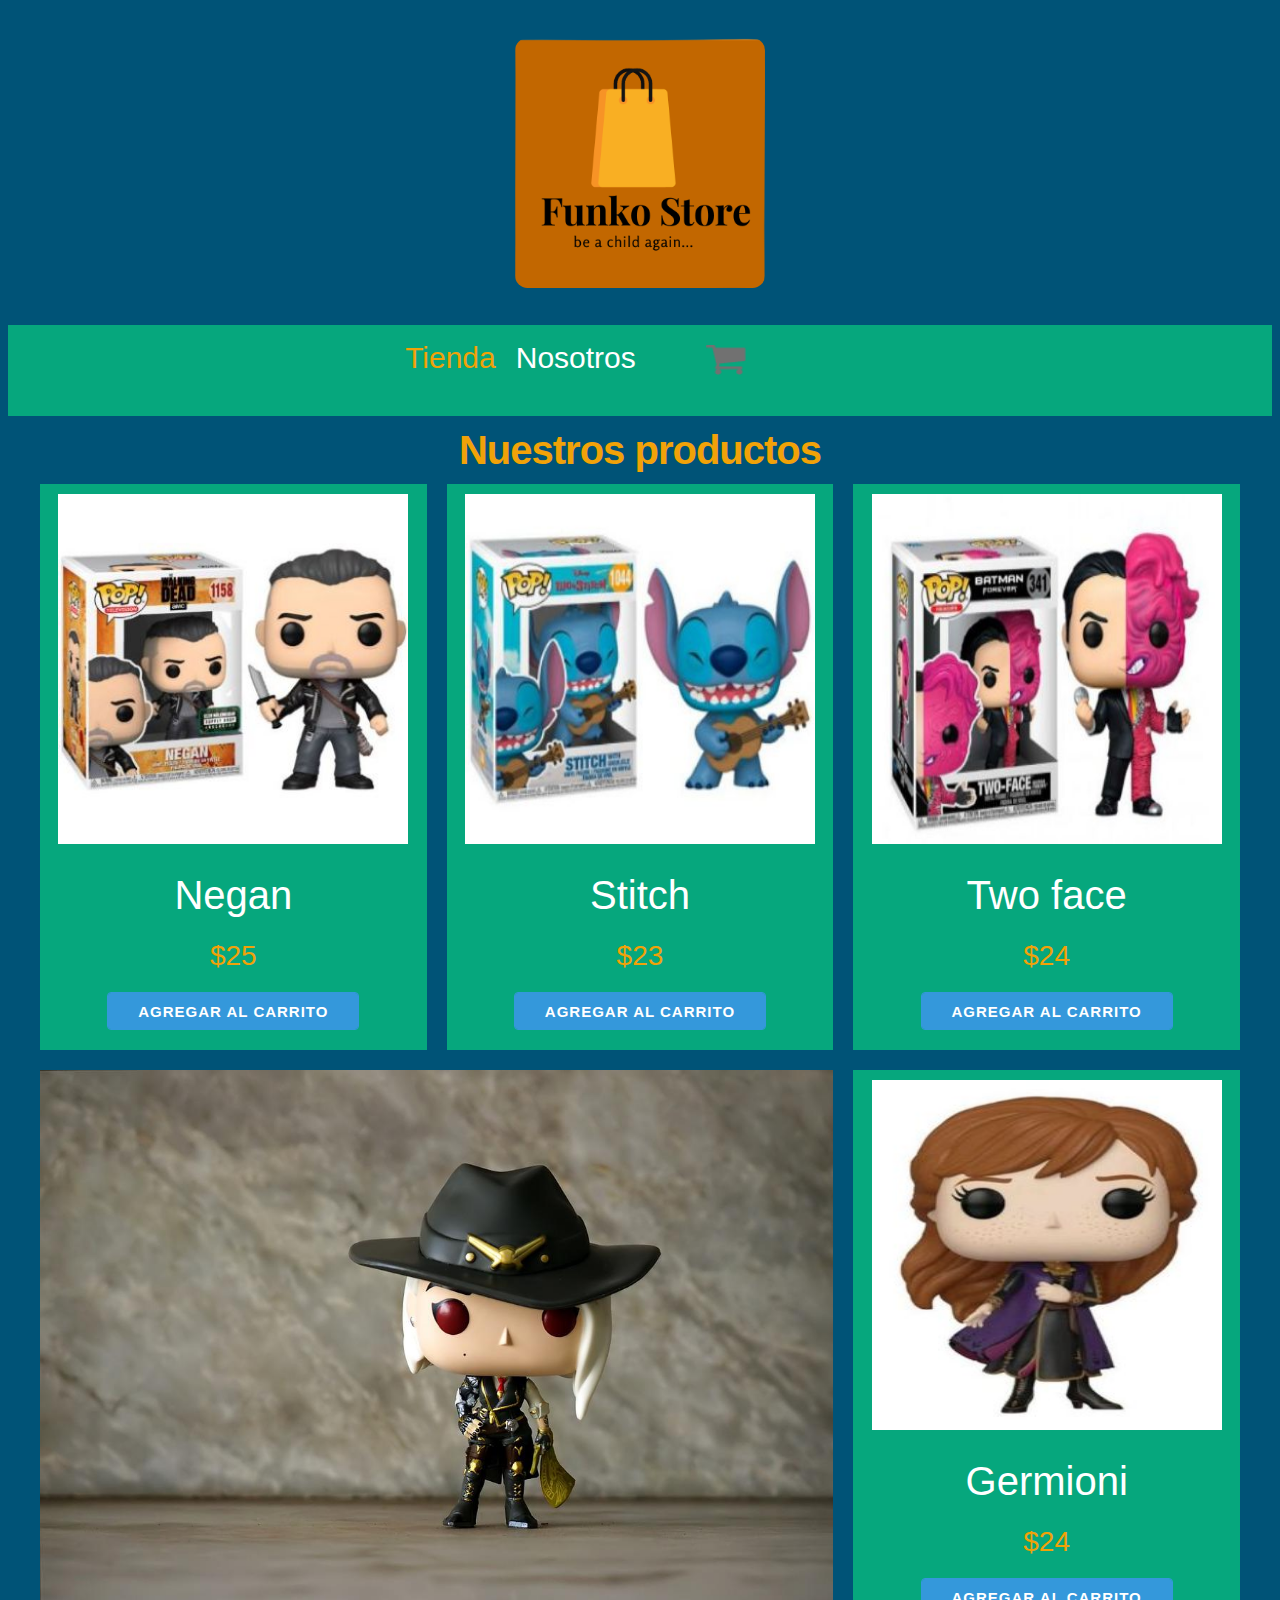
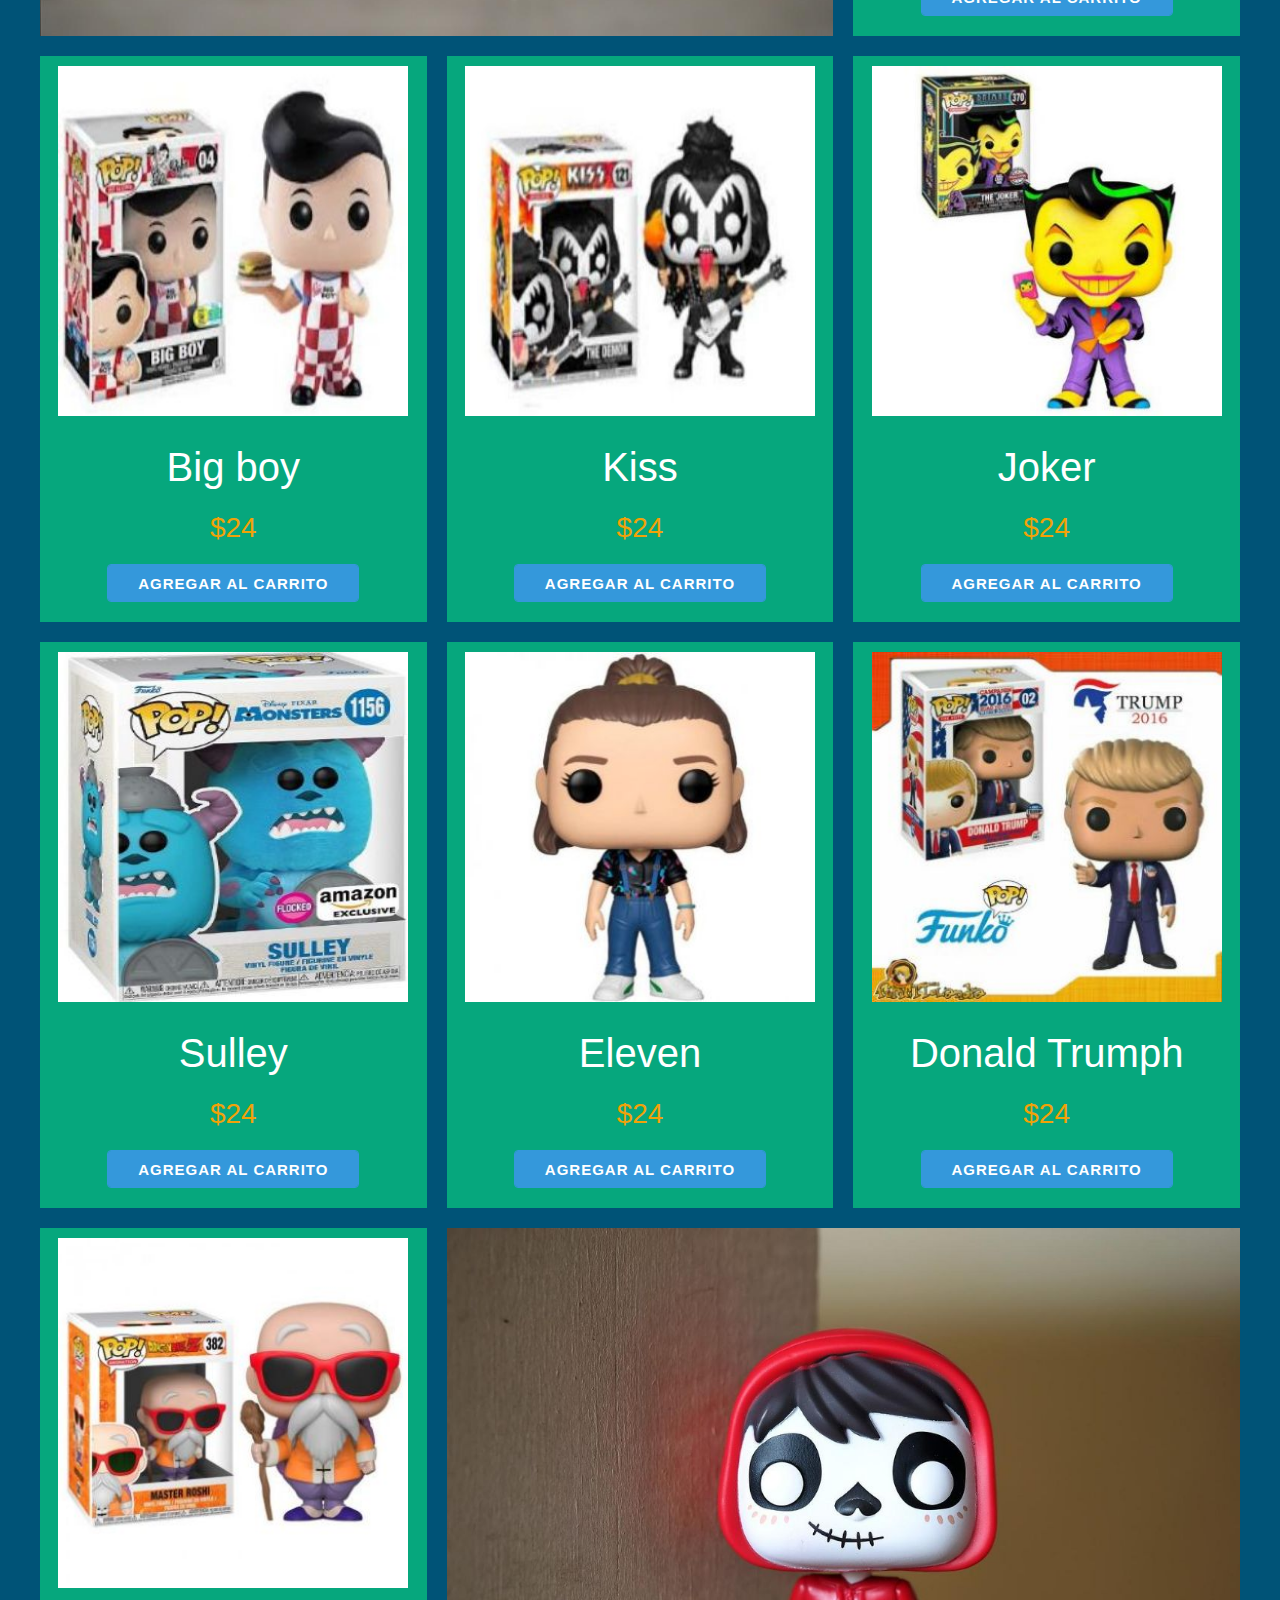
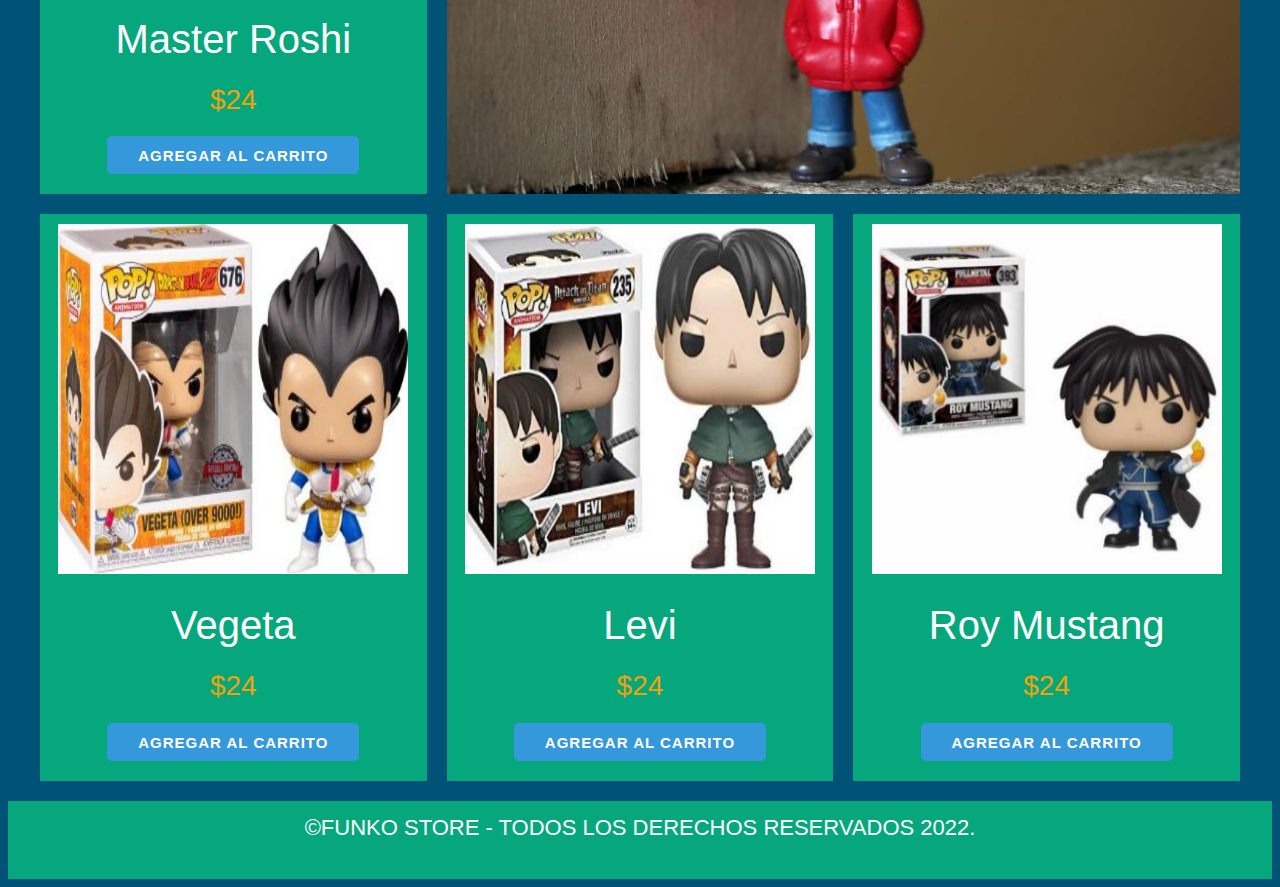
<file: index.html>
<!DOCTYPE html>
<html lang="en">

<head>
    <meta charset="UTF-8">
    <meta http-equiv="X-UA-Compatible" content="IE=edge">
    <meta name="viewport" content="width=device-width, initial-scale=1.0">
    <link rel="stylesheet" href="css/skeleton.css">
    <link rel="stylesheet" href="css/main.css">
    <link rel="stylesheet" href="css/botones.css">
    <link rel="stylesheet" href="https://cdnjs.cloudflare.com/ajax/libs/font-awesome/6.2.0/css/all.min.css">
    <link rel="preconnect" href="https://fonts.googleapis.com">
    <link rel="preconnect" href="https://fonts.gstatic.com" crossorigin>
    <link href="https://fonts.googleapis.com/css2?family=Jacques+Francois&family=Rakkas&display=swap" rel="stylesheet">

    <title>FunkoStore</title>
</head>

<body>
    <header class="header">
        <a href="index.html">
            <img class="header__logo" src="img/logo.png">
        </a>
    </header>
    <nav class="navegacion">
        <a href="index.html" class="navegacion__enlace navegacion__enlace--activo">Tienda</a>
        <a href="nosotros.html" class="navegacion__enlace ">Nosotros</a>

        <div class="two columns u-pull-right">
            <ul>
                <li class="submenu">
                    <img src="img/cart.png" id="img-carrito">
                    <div id="carrito">

                        <table id="lista-carrito" class="u-full-width">
                            <thead>
                                <tr>
                                    <th>Imagen</th>
                                    <th>Nombre</th>
                                    <th>Precio</th>
                                    <th>Cantidad</th>
                                    <th></th>
                                </tr>
                            </thead>
                            <tbody></tbody>
                        </table>

                        <a href="#" id="vaciar-carrito" class="button u-full-width">Vaciar Carrito</a>
                    </div>
                </li>
            </ul>
        </div>
    </nav>
    <main class="contenedor">
        <h1>Nuestros productos</h1>

        <div class="grid" id="lista-productos">
            <div class="producto">
                <a href="producto.html">
                    <img src="img/1.jpg" class="product__image mediana" alt="imagen funko">
                </a>
                <div class="producto__informacion">
                    <p class="producto__nombre">Negan</p>
                    <p class="producto__precio">$25</p>
                </div>

                <button class="third btnd agregar-carrito" data-id="1">Agregar al carrito</button>
            </div>
            <!--.producto-->
            <div class="producto">
                <a href="producto.html">
                    <img src="img/2.jpg" class="product_image mediana" alt="imagen funko">
                </a>
                <div class="producto__informacion">
                    <p class="producto__nombre">Stitch</p>
                    <p class="producto__precio">$23</p>
                </div>

                <button class="third btnd agregar-carrito" data-id="2">Agregar al carrito</button>
            </div>
            <!--.producto-->
            <div class="producto">
                <a href="producto.html">
                    <img src="img/3.jpg" class="product_image mediana" alt="imagen funko">
                </a>
                <div class="producto__informacion">
                    <p class="producto__nombre">Two face</p>
                    <p class="producto__precio">$24</p>
                </div>

                <button class=" third btnd agregar-carrito" data-id="3">Agregar al carrito</button>
            </div>
            <!--.producto-->
            <div class="producto">
                <a href="producto.html">
                    <img src="img/4.jpg" class="product_image mediana" alt="imagen funko">
                    <div class="producto__informacion">
                        <p class="producto__nombre">Germioni</p>
                        <p class="producto__precio">$24</p>
                    </div>
                </a>
                <button class="third btnd agregar-carrito" data-id="4">Agregar al carrito</button>
            </div>
            <!--.producto-->
            <div class="producto">
                <a href="producto.html">
                    <img src="img/5.jpg" class="product_image mediana" alt="imagen funko">
                </a>
                <div class="producto__informacion">
                    <p class="producto__nombre">Big boy</p>
                    <p class="producto__precio">$24</p>
                </div>

                <button class="third btnd agregar-carrito" data-id="5">Agregar al carrito</button>
            </div>
            <!--.producto-->
            <div class="producto">
                <a href="producto.html">
                    <img src="img/6.jpg" class="product_image mediana" alt="imagen funko">
                </a>
                <div class="producto__informacion">
                    <p class="producto__nombre">Kiss</p>
                    <p class="producto__precio">$24</p>
                </div>

                <button class="third btnd agregar-carrito" data-id="6">Agregar al carrito</button>
            </div>
            <!--.producto-->
            <div class="producto">
                <a href="producto.html">
                    <img src="img/7.jpg" class="product_image mediana" alt="imagen funko">
                </a>
                <div class="producto__informacion">
                    <p class="producto__nombre">Joker</p>
                    <p class="producto__precio">$24</p>
                </div>

                <button class="third btnd agregar-carrito" data-id="7">Agregar al carrito</button>
            </div>
            <!--.producto-->
            <div class="producto">
                <a href="producto.html">
                    <img src="img/8.jpg" class="product_image mediana" alt="imagen funko">
                </a>
                <div class="producto__informacion">
                    <p class="producto__nombre">Sulley</p>
                    <p class="producto__precio">$24</p>
                </div>

                <button class="third btnd agregar-carrito" data-id="8">Agregar al carrito</button>
            </div>
            <!--.producto-->
            <div class="producto">
                <a href="producto.html">
                    <img src="img/9.jpg" class="product_image mediana" alt="imagen funko">
                </a>
                <div class="producto__informacion">
                    <p class="producto__nombre">Eleven</p>
                    <p class="producto__precio">$24</p>
                </div>

                <button class="third btnd agregar-carrito" data-id="9">Agregar al carrito</button>
            </div>
            <!--.producto-->
            <div class="producto">
                <a href="producto.html">
                    <img src="img/10.jpg" class="product_image mediana" alt="imagen funko">
                </a>
                <div class="producto__informacion">
                    <p class="producto__nombre">Donald Trumph</p>
                    <p class="producto__precio">$24</p>
                </div>

                <button class="third btnd agregar-carrito" data-id="10">Agregar al carrito</button>
            </div>
            <!--.producto-->
            <div class="producto">
                <a href="producto.html">
                    <img src="img/11.jpg" class="product_image mediana" alt="imagen funko">
                </a>
                <div class="producto__informacion">
                    <p class="producto__nombre">Master Roshi</p>
                    <p class="producto__precio">$24</p>
                </div>

                <button class="third btnd agregar-carrito" data-id="11">Agregar al carrito</button>
            </div>
            <!--.producto-->
            <div class="producto">
                <a href="producto.html">
                    <img src="img/12.jpg" class="product_image mediana" alt="imagen funko">
                </a>
                <div class="producto__informacion">
                    <p class="producto__nombre">Vegeta</p>
                    <p class="producto__precio">$24</p>
                </div>

                <button class="third btnd agregar-carrito" data-id="12">Agregar al carrito</button>
            </div>
            <!--.producto-->
            <div class="producto">
                <a href="producto.html">
                    <img src="img/13.jpg" class="product_image mediana" alt="imagen funko">
                </a>
                <div class="producto__informacion">
                    <p class="producto__nombre">Levi</p>
                    <p class="producto__precio">$24</p>
                </div>

                <button class="third btnd agregar-carrito" data-id="13">Agregar al carrito</button>
            </div>
            <!--.producto-->
            <div class="producto">
                <a href="producto.html">
                    <img src="img/15.jpg" class="product_image mediana" alt="imagen funko">
                </a>
                    <div class="producto__informacion">
                        <p class="producto__nombre">Roy Mustang</p>
                        <p class="producto__precio">$24</p>
                    </div>
                
                <button class="third btnd agregar-carrito" data-id="14">Agregar al carrito</button>
            </div>
            <!--.producto-->
            <div class="grafico grafico--thor">

            </div>

            <div class="grafico grafico--camisa">

            </div>
        </div>
    </main>

    <footer class="footer">
        <p class="footer__texto">&copy;Funko Store - Todos los derechos reservados 2022.</p>
    </footer>

    <script src="JS/app.js"></script>
</body>

</html>
</file>
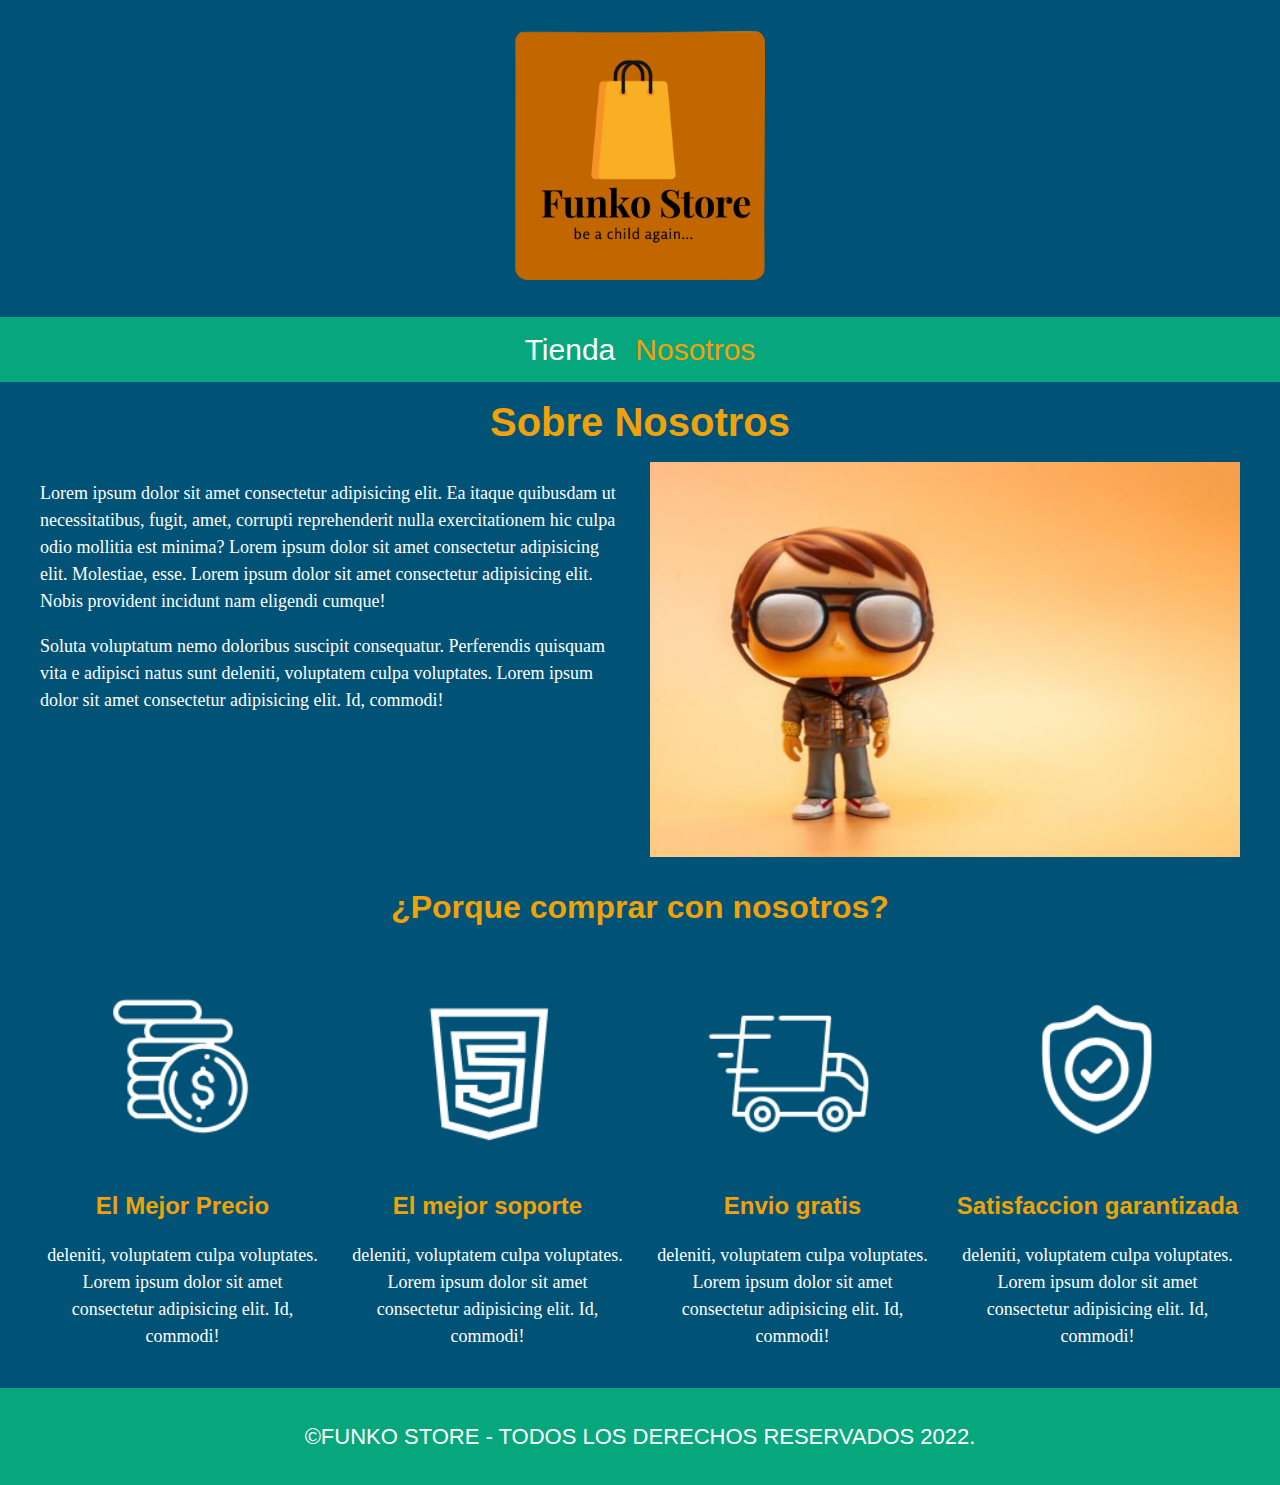
<file: nosotros.html>
<!DOCTYPE html>
<html lang="en">

<head>
    <meta charset="UTF-8">
    <meta http-equiv="X-UA-Compatible" content="IE=edge">
    <meta name="viewport" content="width=device-width, initial-scale=1.0">
    <link rel="stylesheet" href="css/normalize.css">
    <link rel="stylesheet" href="css/main.css">
    <link rel="stylesheet" href="https://cdnjs.cloudflare.com/ajax/libs/font-awesome/6.2.0/css/all.min.css">
    <link rel="preconnect" href="https://fonts.googleapis.com">
    <link rel="preconnect" href="https://fonts.gstatic.com" crossorigin>
    <link href="https://fonts.googleapis.com/css2?family=Jacques+Francois&family=Rakkas&display=swap" rel="stylesheet">

    <title>FunkoStore</title>
</head>

<body>
    <header class="header">
        <a href="index.html">
            <img class="header__logo" src="img/logo.png" class="bloque__imagen">
        </a>
    </header>
    <nav class="navegacion">
        <a href="index.html" class="navegacion__enlace ">Tienda</a>
        <a href="nosotros.html" class="navegacion__enlace navegacion__enlace--activo">Nosotros</a>
    </nav>
    <main class="contenedor">
        <h1>Sobre Nosotros</h1>

        <div class="nosotros">
            <div class="nosotros__contenido">
                <p>
                    Lorem ipsum dolor sit amet consectetur adipisicing elit. Ea itaque quibusdam ut necessitatibus,
                    fugit,
                    amet, corrupti reprehenderit nulla exercitationem hic culpa odio mollitia est minima? Lorem ipsum
                    dolor
                    sit amet consectetur adipisicing elit. Molestiae, esse.
                    Lorem ipsum dolor sit amet consectetur adipisicing elit. Nobis provident incidunt nam eligendi
                    cumque! </p>
                <p>
                    Soluta voluptatum nemo doloribus suscipit consequatur. Perferendis quisquam vita e adipisci natus
                    sunt
                    deleniti, voluptatem culpa voluptates. Lorem ipsum dolor sit amet consectetur adipisicing elit. Id,
                    commodi!</p>
            </div>
            <img src="img/nosotros.jpg" class="nosotros__imagen" alt="imagen nosotros">
        </div>


    </main>

    <section class="contenedor comprar">
        <h2 class="comprar__titulo">¿Porque comprar con nosotros?</h2>

        <div class="bloques">
            <div class="bloque">
                <img src="img/icono_1.png" class="bloque__imagen" alt="porque comprar">
                <h3 class="bloque__titulo">El Mejor Precio</h3>
                <p>deleniti, voluptatem culpa voluptates. Lorem ipsum dolor sit amet consectetur adipisicing elit. Id,
                    commodi!</p>
            </div><!-- .bloque-->

            <div class="bloque">
                <img src="img/icono_2.png" class="bloque__imagen" alt="porque comprar">
                <h3 class="bloque__titulo">El mejor soporte</h3>
                <p>deleniti, voluptatem culpa voluptates. Lorem ipsum dolor sit amet consectetur adipisicing elit. Id,
                    commodi!</p>
            </div><!-- .bloque-->

            <div class="bloque">
                <img src="img/icono_3.png" class="bloque__imagen" alt="porque comprar">
                <h3 class="bloque__titulo">Envio gratis</h3>
                <p>deleniti, voluptatem culpa voluptates. Lorem ipsum dolor sit amet consectetur adipisicing elit. Id,
                    commodi!</p>
            </div><!-- .bloque-->

            <div class="bloque">
                <img src="img/icono_4.png" class="bloque__imagen" alt="porque comprar">
                <h3 class="bloque__titulo">Satisfaccion garantizada</h3>
                <p>deleniti, voluptatem culpa voluptates. Lorem ipsum dolor sit amet consectetur adipisicing elit. Id,
                    commodi!</p>
            </div><!-- .bloque-->
        </div>
        <!--.bloques-->
    </section>

    <footer class="footer">
        <p class="footer__texto">&copy;Funko Store - Todos los derechos reservados 2022.</p>
    </footer>


</body>

</html>
</file>
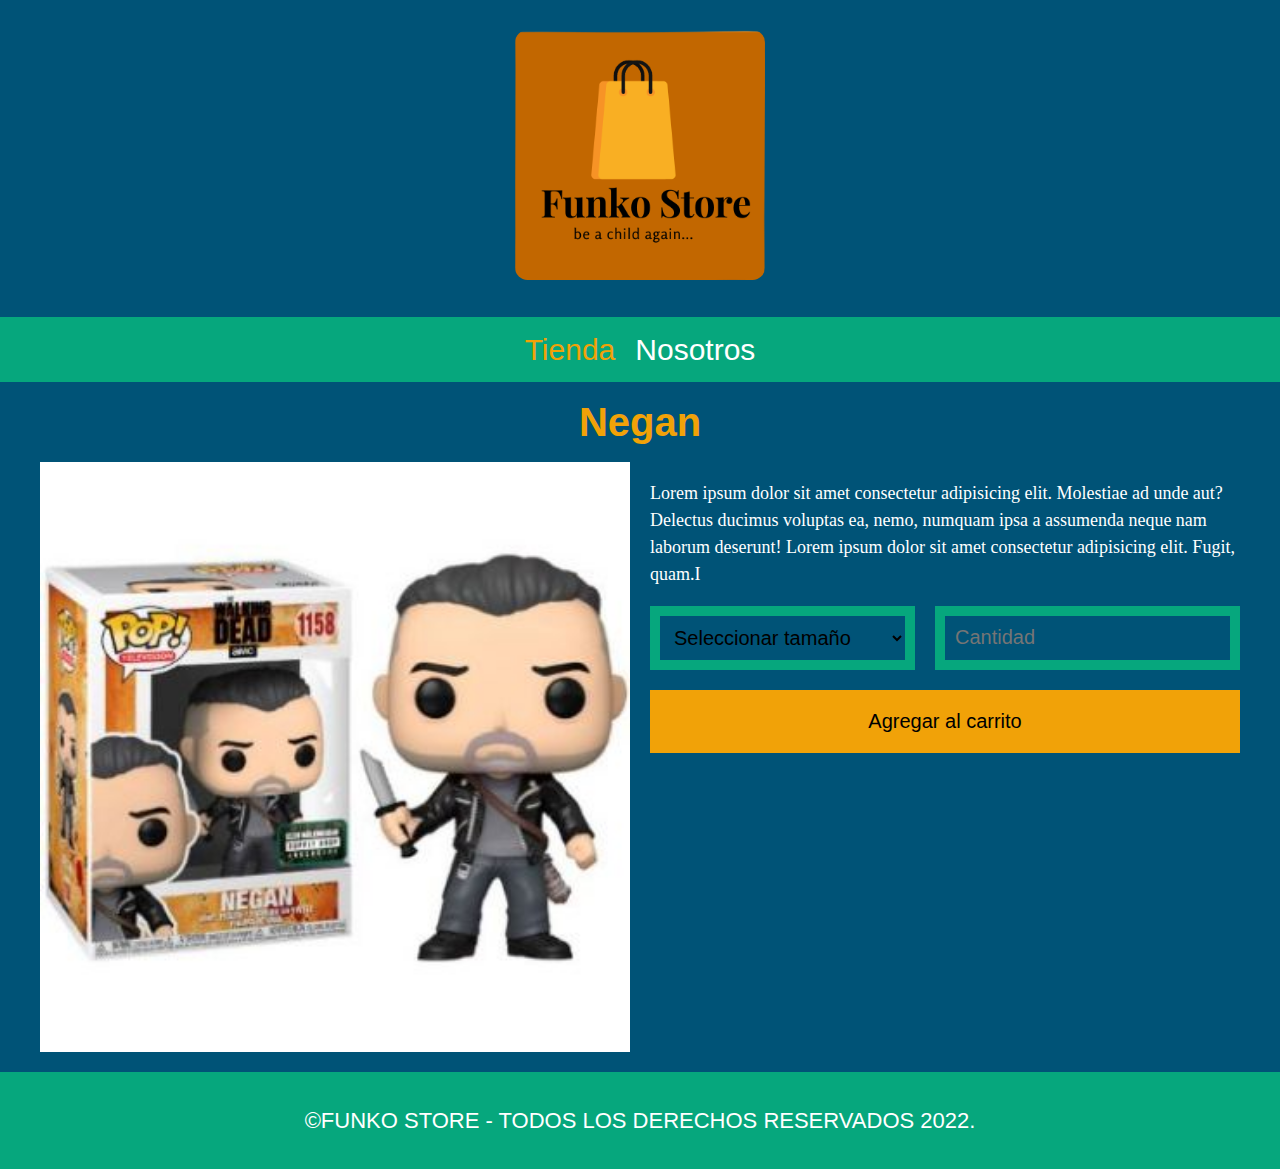
<file: producto.html>
<!DOCTYPE html>
<html lang="en">

<head>
    <meta charset="UTF-8">
    <meta http-equiv="X-UA-Compatible" content="IE=edge">
    <meta name="viewport" content="width=device-width, initial-scale=1.0">
    <link rel="stylesheet" href="css/normalize.css">
    <link rel="stylesheet" href="css/main.css">
    <link rel="stylesheet" href="https://cdnjs.cloudflare.com/ajax/libs/font-awesome/6.2.0/css/all.min.css">
    <link rel="preconnect" href="https://fonts.googleapis.com">
    <link rel="preconnect" href="https://fonts.gstatic.com" crossorigin>
    <link href="https://fonts.googleapis.com/css2?family=Jacques+Francois&family=Rakkas&display=swap" rel="stylesheet">

    <title>FunkoStore</title>
</head>

<body>
    <header class="header">
        <a href="index.html">
            <img class="header__logo" src="img/logo.png">
        </a>
    </header>
    <nav class="navegacion">
        <a href="index.html" class="navegacion__enlace navegacion__enlace--activo">Tienda</a>
        <a href="nosotros.html" class="navegacion__enlace ">Nosotros</a>
    </nav>
    <main class="contenedor">
        <h1>Negan</h1>
        <div class="funko">
            <img src="img/1.jpg" class="funko__imagen" alt="imagen producto">

            <div class="funko__contenido">
                <p> Lorem ipsum dolor sit amet consectetur adipisicing elit. Molestiae ad unde aut? Delectus ducimus
                    voluptas ea, nemo, numquam ipsa a assumenda neque nam laborum deserunt! Lorem ipsum dolor sit amet
                    consectetur adipisicing elit. Fugit, quam.I</p>

                <form class="formulario">
                    <select class="formulario__campo">
                        <option value="" selected disabled>Seleccionar tamaño</option>
                        <option value="">10 cm</option>
                        <option value="">15 cm</option>
                        <option value="">20 cm</option>
                    </select>
                    <input type="number" class="formulario__campo" placeholder="Cantidad" min="1">
                    <input class="formulario__submit" type="submit" value="Agregar al carrito">
                </form>
            </div>
        </div>

    </main>

    <footer class="footer">
        <p class="footer__texto">&copy;Funko Store - Todos los derechos reservados 2022.</p>
    </footer>


</body>

</html>
</file>
<file: css/skeleton.css>
/*
* Skeleton V2.0.4
* Copyright 2014, Dave Gamache
* www.getskeleton.com
* Free to use under the MIT license.
* http://www.opensource.org/licenses/mit-license.php
* 12/29/2014
*/


/* Table of contents
––––––––––––––––––––––––––––––––––––––––––––––––––
- Grid
- Base Styles
- Typography
- Links
- Buttons
- Forms
- Lists
- Code
- Tables
- Spacing
- Utilities
- Clearing
- Media Queries
*/


/* Grid
–––––––––––––––––––––––––––––––––––––––––––––––––– */
.container {
  position: relative;
  width: 100%;
  max-width: 960px;
  margin: 0 auto;
  padding: 0 20px;
  box-sizing: border-box; }
.column,
.columns {
  width: 100%;
  float: left;
  box-sizing: border-box; }

/* For devices larger than 400px */
@media (min-width: 400px) {
  .container {
    width: 85%;
    padding: 0; }
}

/* For devices larger than 550px */
@media (min-width: 550px) {
  .container {
    width: 80%; }
  .column,
  .columns {
    margin-left: 4%; }
  .column:first-child,
  .columns:first-child {
    margin-left: 0; }

  .one.column,
  .one.columns                    { width: 4.66666666667%; }
  .two.columns                    { width: 13.3333333333%; }
  .three.columns                  { width: 22%;            }
  .four.columns                   { width: 30.6666666667%; }
  .five.columns                   { width: 39.3333333333%; }
  .six.columns                    { width: 48%;            }
  .seven.columns                  { width: 56.6666666667%; }
  .eight.columns                  { width: 65.3333333333%; }
  .nine.columns                   { width: 74.0%;          }
  .ten.columns                    { width: 82.6666666667%; }
  .eleven.columns                 { width: 91.3333333333%; }
  .twelve.columns                 { width: 100%; margin-left: 0; }

  .one-third.column               { width: 30.6666666667%; }
  .two-thirds.column              { width: 65.3333333333%; }

  .one-half.column                { width: 48%; }

  /* Offsets */
  .offset-by-one.column,
  .offset-by-one.columns          { margin-left: 8.66666666667%; }
  .offset-by-two.column,
  .offset-by-two.columns          { margin-left: 17.3333333333%; }
  .offset-by-three.column,
  .offset-by-three.columns        { margin-left: 26%;            }
  .offset-by-four.column,
  .offset-by-four.columns         { margin-left: 34.6666666667%; }
  .offset-by-five.column,
  .offset-by-five.columns         { margin-left: 43.3333333333%; }
  .offset-by-six.column,
  .offset-by-six.columns          { margin-left: 52%;            }
  .offset-by-seven.column,
  .offset-by-seven.columns        { margin-left: 60.6666666667%; }
  .offset-by-eight.column,
  .offset-by-eight.columns        { margin-left: 69.3333333333%; }
  .offset-by-nine.column,
  .offset-by-nine.columns         { margin-left: 78.0%;          }
  .offset-by-ten.column,
  .offset-by-ten.columns          { margin-left: 86.6666666667%; }
  .offset-by-eleven.column,
  .offset-by-eleven.columns       { margin-left: 95.3333333333%; }

  .offset-by-one-third.column,
  .offset-by-one-third.columns    { margin-left: 34.6666666667%; }
  .offset-by-two-thirds.column,
  .offset-by-two-thirds.columns   { margin-left: 69.3333333333%; }

  .offset-by-one-half.column,
  .offset-by-one-half.columns     { margin-left: 52%; }

}


/* Base Styles
–––––––––––––––––––––––––––––––––––––––––––––––––– */
/* NOTE
html is set to 62.5% so that all the REM measurements throughout Skeleton
are based on 10px sizing. So basically 1.5rem = 15px :) */
html {
  font-size: 62.5%; }
body {
  font-size: 1.5em; /* currently ems cause chrome bug misinterpreting rems on body element */
  line-height: 1.6;
  font-weight: 400;
  font-family: "Raleway", "HelveticaNeue", "Helvetica Neue", Helvetica, Arial, sans-serif;
  color: #222; }


/* Typography
–––––––––––––––––––––––––––––––––––––––––––––––––– */
h1, h2, h3, h4, h5, h6 {
  margin-top: 0;
  margin-bottom: 2rem;
  font-weight: 300; }
h1 { font-size: 4.0rem; line-height: 1.2;  letter-spacing: -.1rem;}
h2 { font-size: 3.6rem; line-height: 1.25; letter-spacing: -.1rem; }
h3 { font-size: 3.0rem; line-height: 1.3;  letter-spacing: -.1rem; }
h4 { font-size: 2.4rem; line-height: 1.35; letter-spacing: -.08rem; }
h5 { font-size: 1.8rem; line-height: 1.5;  letter-spacing: -.05rem; }
h6 { font-size: 1.5rem; line-height: 1.6;  letter-spacing: 0; }

/* Larger than phablet */
@media (min-width: 550px) {
  h1 { font-size: 5.0rem; }
  h2 { font-size: 4.2rem; }
  h3 { font-size: 3.6rem; }
  h4 { font-size: 3.0rem; }
  h5 { font-size: 2.4rem; }
  h6 { font-size: 1.5rem; }
}

p {
  margin-top: 0; }


/* Links
–––––––––––––––––––––––––––––––––––––––––––––––––– */
a {
  color: #1EAEDB; }
a:hover {
  color: #0FA0CE; }


/* Buttons
–––––––––––––––––––––––––––––––––––––––––––––––––– */
.button,
button,
input[type="submit"],
input[type="reset"],
input[type="button"] {
  display: inline-block;
  height: 38px;
  padding: 0 30px;
  color: #555;
  text-align: center;
  font-size: 11px;
  font-weight: 600;
  line-height: 38px;
  letter-spacing: .1rem;
  text-transform: uppercase;
  text-decoration: none;
  white-space: nowrap;
  background-color: transparent;
  border-radius: 4px;
  border: 1px solid #bbb;
  cursor: pointer;
  box-sizing: border-box; }

  
  .button:hover,
  button:hover,
  input[type="submit"]:hover,
  input[type="reset"]:hover,
  input[type="button"]:hover,
  .button:focus,
  button:focus,
  input[type="submit"]:focus,
  input[type="reset"]:focus,
  input[type="button"]:focus {
    color: #333;
    border-color: #888;
    outline: 0; }
  .button.button-primary,
  button.button-primary,
  input[type="submit"].button-primary,
  input[type="reset"].button-primary,
  input[type="button"].button-primary {
    color: #FFF;
    background-color: #33C3F0;
    border-color: #33C3F0; }
  .button.button-primary:hover,
  button.button-primary:hover,
  input[type="submit"].button-primary:hover,
  input[type="reset"].button-primary:hover,
  input[type="button"].button-primary:hover,
  .button.button-primary:focus,
  button.button-primary:focus,
  input[type="submit"].button-primary:focus,
  input[type="reset"].button-primary:focus,
  input[type="button"].button-primary:focus {
    color: #FFF;
    background-color: #1EAEDB;
    border-color: #1EAEDB; }


/* Forms
–––––––––––––––––––––––––––––––––––––––––––––––––– */
input[type="email"],
input[type="number"],
input[type="search"],
input[type="text"],
input[type="tel"],
input[type="url"],
input[type="password"],
textarea,
select {
  height: 38px;
  padding: 6px 10px; /* The 6px vertically centers text on FF, ignored by Webkit */
  background-color: #fff;
  border: 1px solid #D1D1D1;
  border-radius: 4px;
  box-shadow: none;
  box-sizing: border-box; }
/* Removes awkward default styles on some inputs for iOS */
input[type="email"],
input[type="number"],
input[type="search"],
input[type="text"],
input[type="tel"],
input[type="url"],
input[type="password"],
textarea {
  -webkit-appearance: none;
     -moz-appearance: none;
          appearance: none; }
textarea {
  min-height: 65px;
  padding-top: 6px;
  padding-bottom: 6px; }
input[type="email"]:focus,
input[type="number"]:focus,
input[type="search"]:focus,
input[type="text"]:focus,
input[type="tel"]:focus,
input[type="url"]:focus,
input[type="password"]:focus,
textarea:focus,
select:focus {
  border: 1px solid #33C3F0;
  outline: 0; }
label,
legend {
  display: block;
  margin-bottom: .5rem;
  font-weight: 600; }
fieldset {
  padding: 0;
  border-width: 0; }
input[type="checkbox"],
input[type="radio"] {
  display: inline; }
label > .label-body {
  display: inline-block;
  margin-left: .5rem;
  font-weight: normal; }


/* Lists
–––––––––––––––––––––––––––––––––––––––––––––––––– */
ul {
  list-style: circle inside; }
ol {
  list-style: decimal inside; }
ol, ul {
  padding-left: 0;
  margin-top: 0; }
ul ul,
ul ol,
ol ol,
ol ul {
  margin: 1.5rem 0 1.5rem 3rem;
  font-size: 90%; }
li {
  margin-bottom: 1rem; }


/* Code
–––––––––––––––––––––––––––––––––––––––––––––––––– */
code {
  padding: .2rem .5rem;
  margin: 0 .2rem;
  font-size: 90%;
  white-space: nowrap;
  background: #F1F1F1;
  border: 1px solid #E1E1E1;
  border-radius: 4px; }
pre > code {
  display: block;
  padding: 1rem 1.5rem;
  white-space: pre; }


/* Tables
–––––––––––––––––––––––––––––––––––––––––––––––––– */
th,
td {
  padding: 12px 15px;
  text-align: left;
  border-bottom: 1px solid #E1E1E1; }
th:first-child,
td:first-child {
  padding-left: 0; }
th:last-child,
td:last-child {
  padding-right: 0; }


/* Spacing
–––––––––––––––––––––––––––––––––––––––––––––––––– */
button,
.button {
  margin-bottom: 1rem; }
input,
textarea,
select,
fieldset {
  margin-bottom: 1.5rem; }
pre,
blockquote,
dl,
figure,
table,
p,
ul,
ol,
form {
  margin-bottom: 2.5rem; }


/* Utilities
–––––––––––––––––––––––––––––––––––––––––––––––––– */
.u-full-width {
  width: 100%;
  box-sizing: border-box; }
.u-max-full-width {
  max-width: 100%;
  box-sizing: border-box; }
.u-pull-right {
  float: right; }
.u-pull-left {
  float: left; }


/* Misc
–––––––––––––––––––––––––––––––––––––––––––––––––– */
hr {
  margin-top: 3rem;
  margin-bottom: 3.5rem;
  border-width: 0;
  border-top: 1px solid #E1E1E1; }


/* Clearing
–––––––––––––––––––––––––––––––––––––––––––––––––– */

/* Self Clearing Goodness */
.container:after,
.row:after,
.u-cf {
  content: "";
  display: table;
  clear: both; }


/* Media Queries
–––––––––––––––––––––––––––––––––––––––––––––––––– */
/*
Note: The best way to structure the use of media queries is to create the queries
near the relevant code. For example, if you wanted to change the styles for buttons
on small devices, paste the mobile query code up in the buttons section and style it
there.
*/


/* Larger than mobile */
@media (min-width: 400px) {}

/* Larger than phablet (also point when grid becomes active) */
@media (min-width: 550px) {}

/* Larger than tablet */
@media (min-width: 750px) {}

/* Larger than desktop */
@media (min-width: 1000px) {}

/* Larger than Desktop HD */
@media (min-width: 1200px) {}
</file>
<file: css/main.css>
:root {

    --primario: #005377;
    --primarioOscuro: #06A77D;
    --secundario: #F1A208;
    --secundarioOscuro: #b6860e;
    --blanco: #fff;
    --negro: #000;
    --fuentePrincipal: "Raleway", "HelveticaNeue", "Helvetica Neue", Helvetica, Arial, sans-serif;
}

/* apply a natural box layout model to all elements, but allowing components to change */
html {
    box-sizing: border-box;
    font-size: 62.5%;
}

*,
*:before,
*:after {
    box-sizing: inherit;
}


body {

    background-color: var(--primario);
    font-size: 1.5rem;
    line-height: 1.5;
    /* Base de la fuente*/

}

h4 {
    font-size: 16px;
    font-weight: 700;
}

p {

    font-size: 1.8rem;
    color: var(--blanco);
}

/* Globales */
a {
    text-decoration: none;
}

img {
    width: 100%;

}

.tamañoimgcarrito {
    height: 15rem;
    width: 15rem;
}

.contenedor {
    max-width: 120rem;
    margin: 0 auto;
}

h1,
h2,
h3 {
    text-align: center;
    color: var(--secundario);
    font-family: var(--fuentePrincipal);
}

h1 {
    margin: 1rem;
    font-size: 4rem;
    font-weight: 700;
}

h2 {
    font-size: 3.2rem;
}

h3 {
    font-size: 2.4rem;
}

/** header **/

.header {
    display: flex;
    justify-content: center;
}

.header__logo {
    margin: 3rem 0;
    border-radius: 5%;
    height: 25rem;
    width: 25rem;
}

/* Footer */
.footer {
    background-color: var(--primarioOscuro);
    padding: 1rem 0;
    margin-top: 2rem;
}

.footer__texto {
    font-family: var(--fuentePrincipal);
    text-align: center;
    text-transform: uppercase;
    font-size: 2.2rem;

}

/* navegacion */

.navegacion {
    background-color: var(--primarioOscuro);
    padding: 1rem 0;
    display: flex;
    justify-content: center;
    gap: 2rem;

}

.navegacion__enlace {
    color: var(--blanco);
    font-family: var(--fuentePrincipal);
    font-size: 3rem;
}

.navegacion__enlace--activo,
.navegacion__enlace:hover {
    color: var(--secundario);
}

/* Grid*/
.grid {
    display: grid;
    grid-template-columns: repeat(2, 1fr);
    gap: 2rem;

}

@media (min-width: 768px) {
    .grid {
        grid-template-columns: repeat(3, 1fr);

    }
}



/* Producto*/
.producto {
    background-color: var(--primarioOscuro);
    padding: 1rem;
    display: grid;
}

.producto__nombre {
    font-size: 4rem;
}

.producto__precio {
    color: var(--secundario);
    font-size: 2.8rem;
}




.producto__nombre,
.producto__precio {
    font-family: var(--fuentePrincipal);
    margin: 2rem 0;
    text-align: center;
    line-height: 1.2;
}

/** Graficos**/
.grafico {
    min-height: 30rem;
    background-size: cover;
    background-repeat: no-repeat;
    grid-column: 1 / 3;
}

.grafico--camisa {
    grid-row: 2 / 3;
    background-image: url(../img/grafico2.jpg);
}

.grafico--thor {
    background-image: url(../img/grafico1.jpg);
    grid-row: 8 / 9;
}

.mediana {
    width: 34rem;
    height: 25rem;
}

@media (min-width: 480px) {

    .mediana {
        width: 21rem;
        height: 16rem;
    }

    .producto {

        justify-content: space-between;
        align-content: space-around;

    }
}

.btn {
    text-transform: uppercase;
    font-size: 1.5rem;


}

.producto {
    display: grid;
    justify-content: center;
    align-content: center;
    justify-items: center;
}



@media (min-width: 768px) {
    .grafico--thor {
        grid-row: 5/6;
        grid-column: 2/4;
    }

    .mediana {
        width: 35rem;
        height: 35rem;
    }

    .producto {
        justify-items: center;
        align-items: center;

    }

    .btnd {
        text-transform: uppercase;
        font-size: 1.5rem;


    }


}

.borrar-curso {
    background-color: red;
    border-radius: 50%;
    padding: 5px 10px;
    text-decoration: none;
    color: white;
    font-weight: bold;
}

/** Nosotros**/

.nosotros {
    display: grid;
    grid-template-rows: repeat(2, auto);


}


@media (min-width: 768px) {

    .nosotros {
        grid-template-columns: repeat(2, 1fr);
        column-gap: 2rem;

    }
}

.nosotros__imagen {
    grid-row: 1/2;
    width: 100%;
}

@media (min-width: 768px) {

    .nosotros__imagen {
        grid-column: 2/3;
    }
}

/** Bloques**/
.bloques {
    display: grid;
    grid-template-columns: repeat(2, 1fr);
    gap: 2rem;
}

@media (min-width: 768px) {
    .bloques {
        grid-template-columns: repeat(4, 1fr);

    }
}

.bloque {
    text-align: center;
}

.bloque__titulo {
    margin: 0;

}

.bloque__imagen {
    width: 100%;
}

/**  Pagina del producto **/

@media (min-width: 768px) {
    .funko {
        display: grid;
        grid-template-columns: repeat(2, 1fr);
        column-gap: 2rem;
    }
}

/** formulario**/

@media (max-width:375px) {
    .formulario {

        text-align: center;
        justify-content: center;
        align-items: center;
    }

    .formulario__campo {
        grid-column: 1/2;
        text-align: center;
    }


}

.formulario {
    display: grid;
    grid-template-columns: repeat(2, 1fr);
    gap: 2rem;
}

.formulario__campo {
    border: 1rem solid var(--primarioOscuro);
    background-color: transparent;
    font-size: 2rem;
    padding: 1rem;
    font-family: Arial, Helvetica, sans-serif;

}

.formulario__submit {
    background-color: var(--secundario);
    border: none;
    font-size: 2rem;
    font-family: var(--fuentePrincipal);
    padding: 2rem;
    transition: background-color 0.25s ease;
    grid-column: 1 / 3;
}

.formulario__submit:hover {
    cursor: pointer;
    background-color: var(--secundarioOscuro);

}

.submenu {
    position: relative;
}

.submenu #carrito {
    display: none;
}

.submenu:hover #carrito {
    display: block;
    position: absolute;
    right: 0;

    top: 100%;
    z-index: 1;
    background-color: white;
    padding: 20px;
    min-height: 400px;
    min-width: 300px;
}

.vacio {
    padding: 10px;
    background-color: crimson;
    text-align: center;
    border-radius: 10px;
    color: white;
}

ul {
    list-style: none;
}

#img-carrito {
    margin-top: 10px;
    height: 3rem;
    width: 4rem;
}
</file>
<file: css/botones.css>
.third {
    border-color: #3498db !important;
    color: #fff !important;
    box-shadow: 0 0 40px 40px #3498db inset, 0 0 0 0 #3498db !important;
    -webkit-transition: all 150ms ease-in-out !important;
    transition: all 150ms ease-in-out !important;
  }
  .third:hover {
    box-shadow: 0 0 10px 0 #3498db inset, 0 0 10px 4px #3498db !important;
  }
</file>
